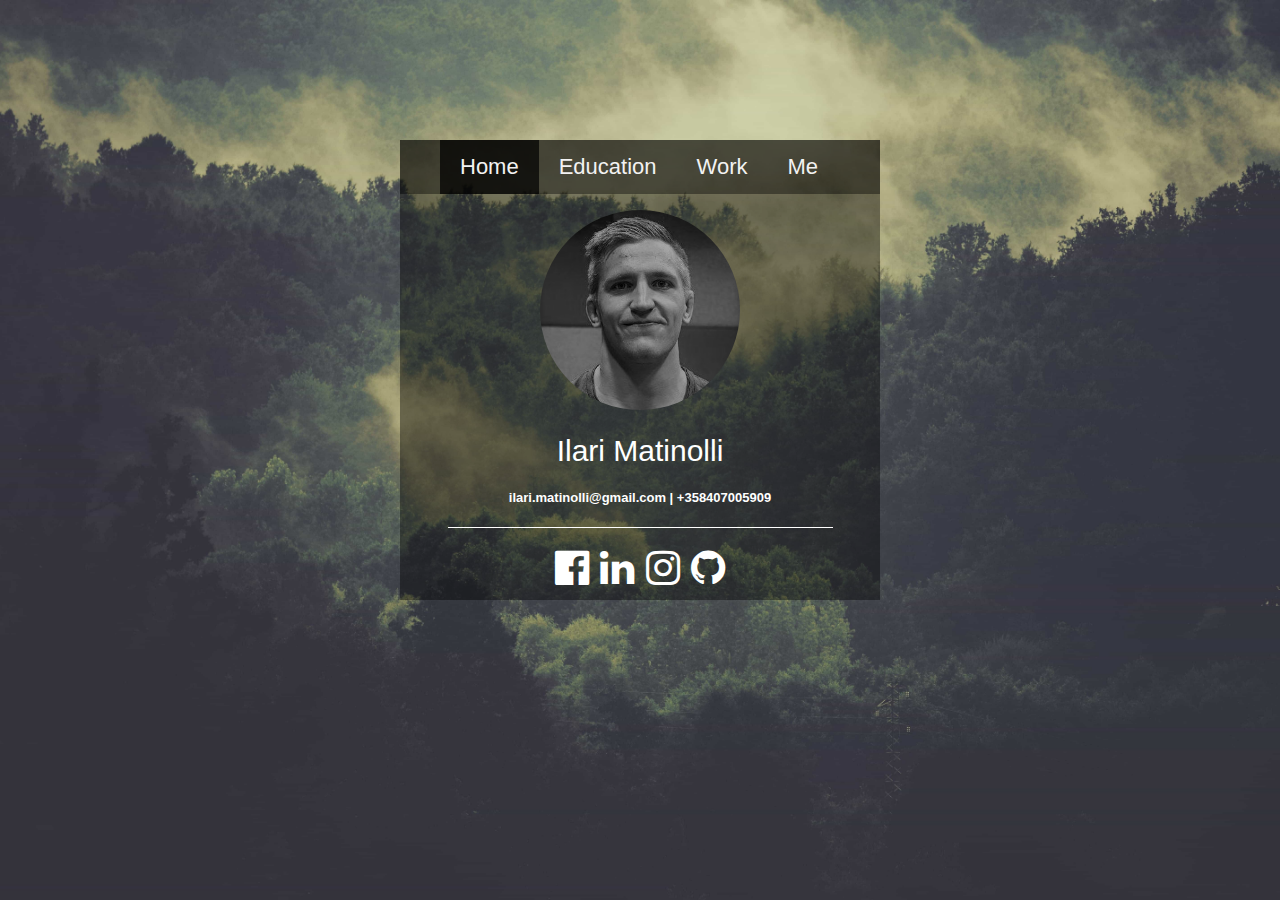
<file: index.html>
<!DOCTYPE html>
<html>

<head>
	<title>Resume</title>

	<link rel="stylesheet" type="text/css" href="css/master.css">

	<link href="https://maxcdn.bootstrapcdn.com/font-awesome/4.7.0/css/font-awesome.min.css" rel="stylesheet" integrity="sha384-wvfXpqpZZVQGK6TAh5PVlGOfQNHSoD2xbE+QkPxCAFlNEevoEH3Sl0sibVcOQVnN" crossorigin="anonymous">	
</head>

<body>
	<div class="profile-box">

		<ul class="topnav">
			<div class="active">
	  		<li><a href="index.html">Home</a></li>
	  		</div>
	  		<li><a href="education.html#edu">Education</a></li>
	  		<li><a href="work.html#work">Work</a></li>
	  		<li><a href="me.html#aboutme">Me</a></li>
		</ul>
		
		<img src="images/profile.jpg" class="profile-pic">

		<h1>Ilari Matinolli</h1>
		<h5>ilari.matinolli@gmail.com | +358407005909</h5>

		<div class="line-break"></div>

		<br>

		<div class ="link-icons">
			<a href="https://www.facebook.com/ilari.matinolli" target="_blank"><i class="fa fa-facebook-official" aria-hidden="true"></i></a>
			<a href="https://fi.linkedin.com/in/ilari-matinolli-b40904b2" target="_blank"><i class="fa fa-linkedin" aria-hidden="true"></i></a>
			<a href="https://www.instagram.com/megahercules/" target="_blank"><i class="fa fa-instagram" aria-hidden="true"></i></a>
			<a href="https://github.com/imatinol/" target="_blank"><i class="fa fa-github" aria-hidden="true"></i></a>
		</div>		
		
	</div>

</body>
</html>
</file>
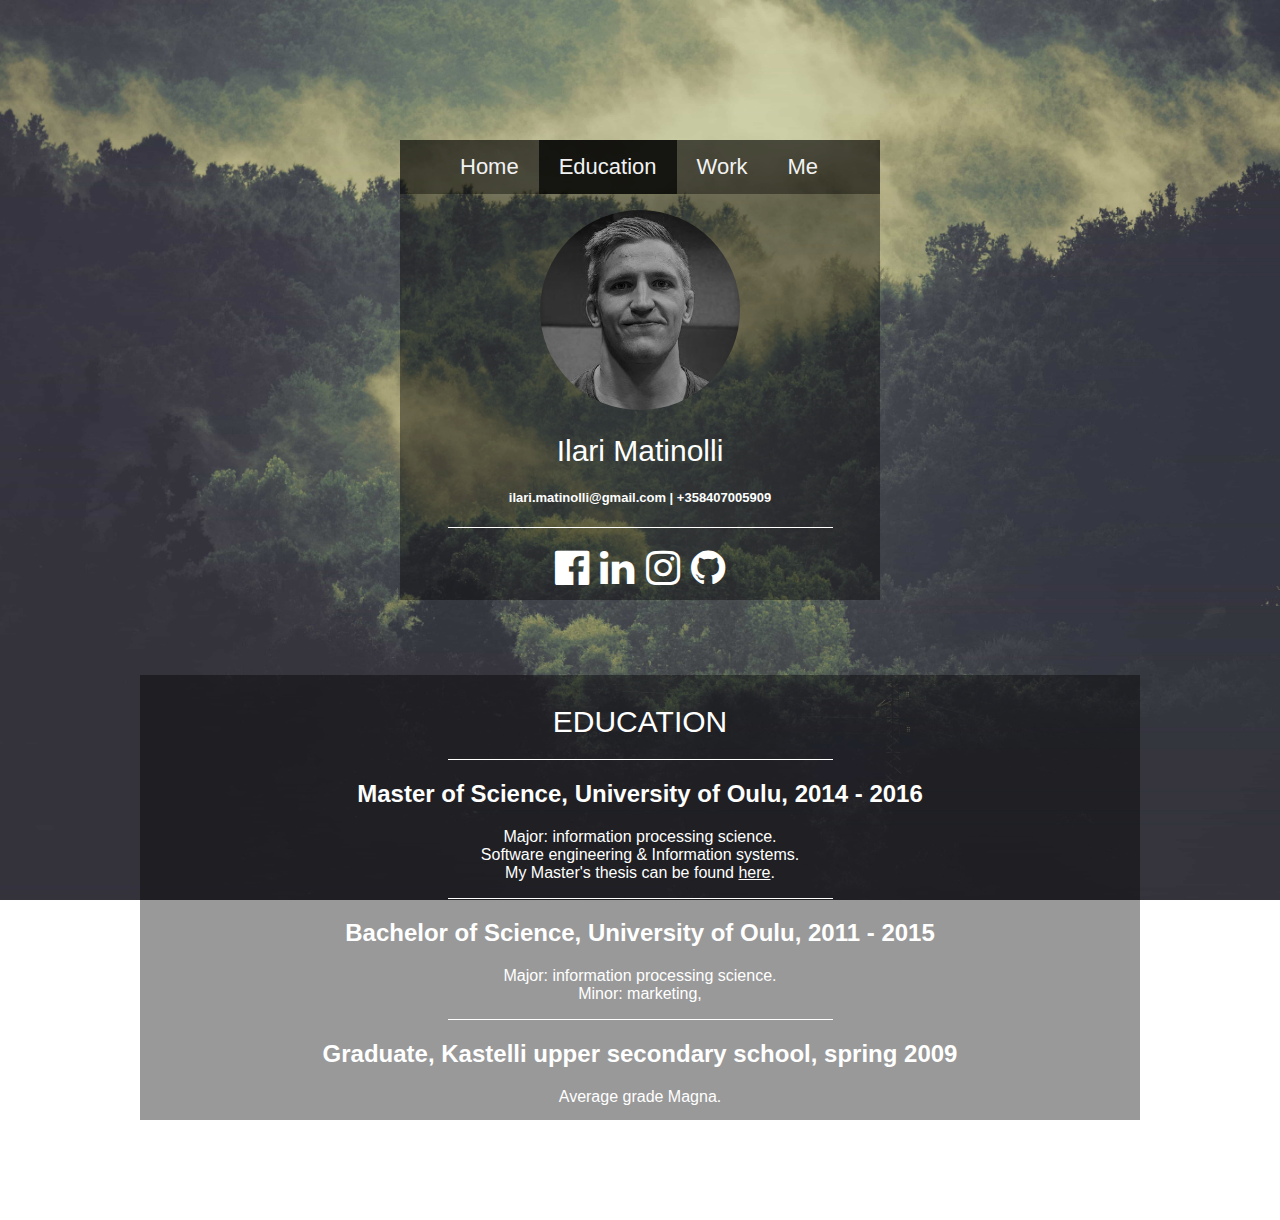
<file: education.html>
<!DOCTYPE html>
<html>

<head>
	<title>Education</title>

	<link rel="stylesheet" type="text/css" href="css/master.css">

	<link href="https://maxcdn.bootstrapcdn.com/font-awesome/4.7.0/css/font-awesome.min.css" rel="stylesheet" integrity="sha384-wvfXpqpZZVQGK6TAh5PVlGOfQNHSoD2xbE+QkPxCAFlNEevoEH3Sl0sibVcOQVnN" crossorigin="anonymous">
</head>

<body>
	<div class="profile-box">

		<ul class="topnav">
	  		<li><a href="index.html">Home</a></li>
	  		<div class="active">
	  		<li><a href="education.html#edu">Education</a></li>
	  		</div>
	  		<li><a href="work.html#work">Work</a></li>
	  		<li><a href="me.html#aboutme">Me</a></li>
	  		
		</ul>
		
		<img src="images/profile.jpg" class="profile-pic">

		<h1>Ilari Matinolli</h1>
		<h5>ilari.matinolli@gmail.com | +358407005909</h5>

		<div class="line-break"></div>

		<br>

		<div class ="link-icons">
			<a href="https://www.facebook.com/ilari.matinolli" target="_blank"><i class="fa fa-facebook-official" aria-hidden="true"></i></a>
			<a href="https://fi.linkedin.com/in/ilari-matinolli-b40904b2" target="_blank"><i class="fa fa-linkedin" aria-hidden="true"></i></a>
			<a href="https://www.instagram.com/megahercules/" target="_blank"><i class="fa fa-instagram" aria-hidden="true"></i></a>
			<a href="https://github.com/imatinol/" target="_blank"><i class="fa fa-github" aria-hidden="true"></i></a>
		</div>		
	
	</div>

	<div class="education"> 

		<h1 id="edu">EDUCATION</h1>

		<div class="line-break"></div>

		<h2>Master of Science, University of Oulu, 2014 - 2016</h2>
		<p>Major: information processing science.<br>
			Software engineering & Information systems.<br>
			My Master's thesis can be found <a href="http://jultika.oulu.fi/files/nbnfioulu-201612033204.pdf" target="_blank">here</a>.
		</p>

		<div class="line-break"></div>

		<h2>Bachelor of Science, University of Oulu, 2011 - 2015</h2>
		<p>Major: information processing science.<br>
		   Minor: marketing,</p>

		<div class="line-break"></div>

		<h2>Graduate, Kastelli upper secondary school, spring 2009</h2>
		<p>Average grade Magna.</p>

	</div>
</body>
</html>
</file>
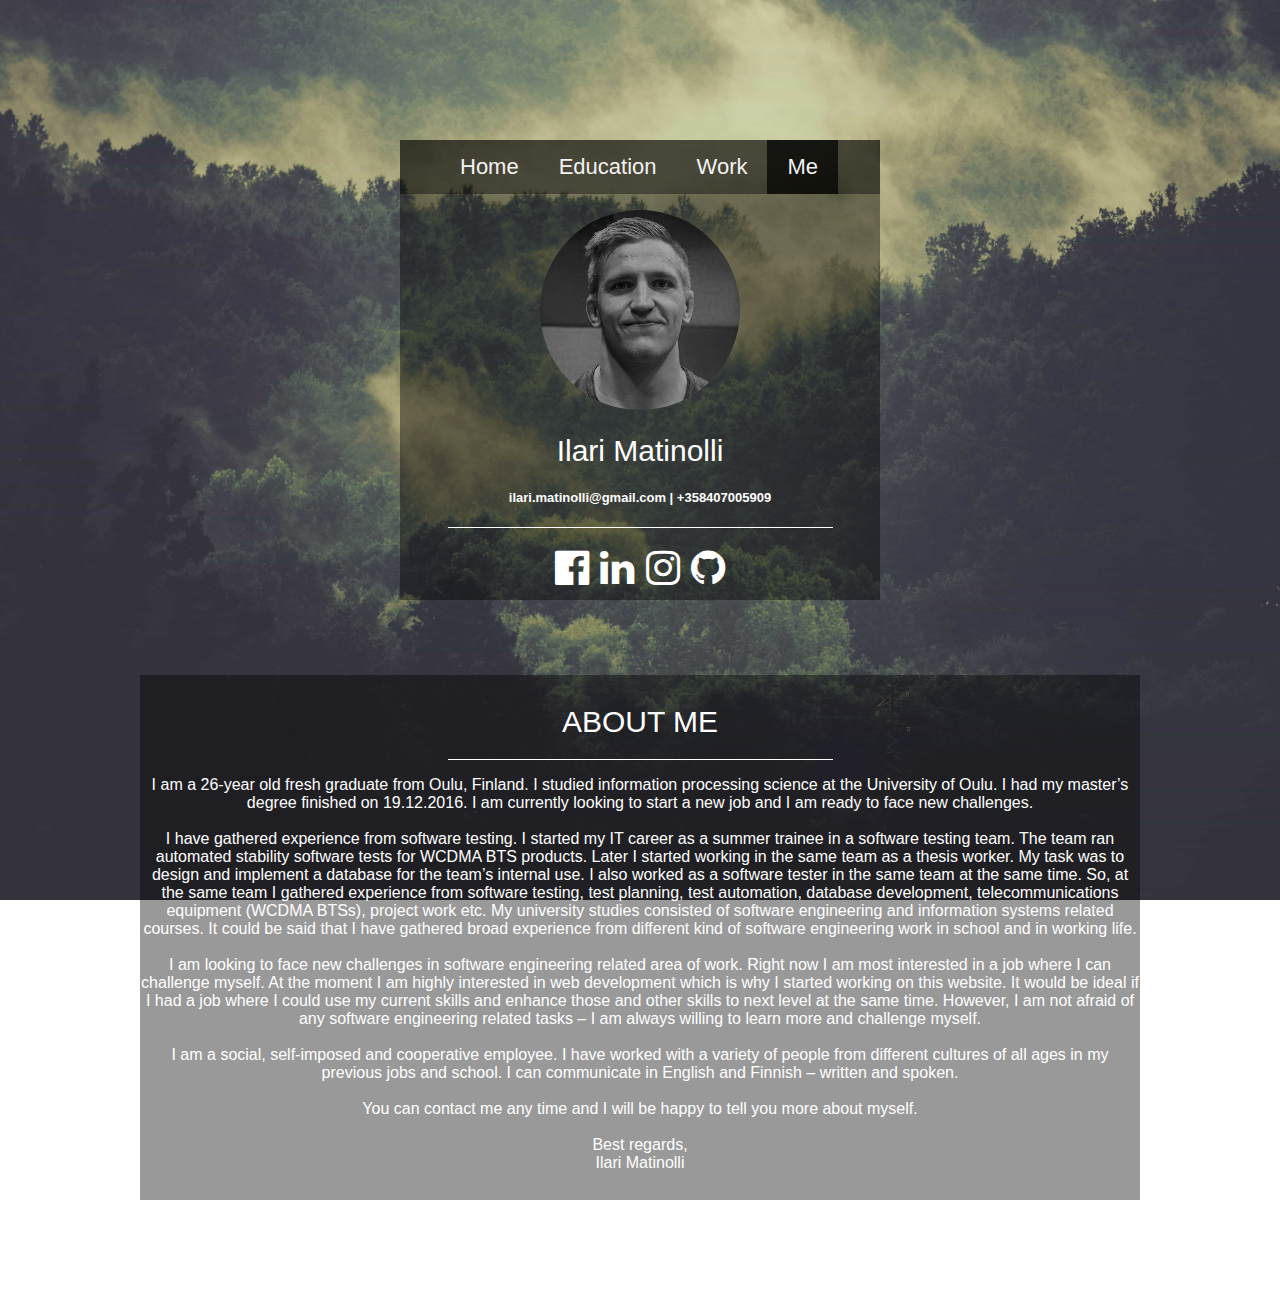
<file: me.html>
<!DOCTYPE html>
<html>

<head>
	<title>About me</title>

	<link rel="stylesheet" type="text/css" href="css/master.css">

	<link href="https://maxcdn.bootstrapcdn.com/font-awesome/4.7.0/css/font-awesome.min.css" rel="stylesheet" integrity="sha384-wvfXpqpZZVQGK6TAh5PVlGOfQNHSoD2xbE+QkPxCAFlNEevoEH3Sl0sibVcOQVnN" crossorigin="anonymous">	
</head>

<body>
	<div class="profile-box">

		<ul class="topnav">
	  		<li><a href="index.html">Home</a></li>
	  		<li><a href="education.html#edu">Education</a></li>
	  		<li><a href="work.html#work">Work</a></li>
			<div class="active">
	  		<li><a href="me.html#aboutme">Me</a></li>
	  		</div>
		</ul>
		
		<img src="images/profile.jpg" class="profile-pic">

		<h1>Ilari Matinolli</h1>
		<h5>ilari.matinolli@gmail.com | +358407005909</h5>

		<div class="line-break"></div>

		<br>

		<div class ="link-icons">
			<a href="https://www.facebook.com/ilari.matinolli" target="_blank"><i class="fa fa-facebook-official" aria-hidden="true"></i></a>
			<a href="https://fi.linkedin.com/in/ilari-matinolli-b40904b2" target="_blank"><i class="fa fa-linkedin" aria-hidden="true"></i></a>
			<a href="https://www.instagram.com/megahercules/" target="_blank"><i class="fa fa-instagram" aria-hidden="true"></i></a>
			<a href="https://github.com/imatinol/" target="_blank"><i class="fa fa-github" aria-hidden="true"></i></a>
		</div>		
		
	</div>

	<div class="me"> 

		<h1 id="aboutme">ABOUT ME</h1>

		<div class="line-break"></div>

		<p>I am a 26-year old fresh graduate from Oulu, Finland. I studied information processing science at the University of Oulu. I had my master’s degree finished on 19.12.2016. I am currently looking to start a new job and I am ready to face new challenges.<br><br>
		I have gathered experience from software testing. I started my IT career as a summer trainee in a software testing team. The team ran automated stability software tests for WCDMA BTS products. Later I started working in the same team as a thesis worker. My task was to design and implement a database for the team’s internal use. I also worked as a software tester in the same team at the same time. So, at the same team I gathered experience from software testing, test planning, test automation, database development, telecommunications equipment (WCDMA BTSs), project work etc. My university studies consisted of software engineering and information systems related courses. It could be said that I have gathered broad experience from different kind of software engineering work in school and in working life.<br><br>
		I am looking to face new challenges in software engineering related area of work. Right now I am most interested in a job where I can challenge myself. At the moment I am highly interested in web development which is why I started working on this website. It would be ideal if I had a job where I could use my current skills and enhance those and other skills to next level at the same time. However, I am not afraid of any software engineering related tasks – I am always willing to learn more and challenge myself.<br><br>
		I am a social, self-imposed and cooperative employee. I have worked with a variety of people from different cultures of all ages in my previous jobs and school. I can communicate in English and Finnish – written and spoken.<br><br>
		You can contact me any time and I will be happy to tell you more about myself.<br><br>
		Best regards,<br>
		Ilari Matinolli</p>


	</div>

</body>
</html>
</file>
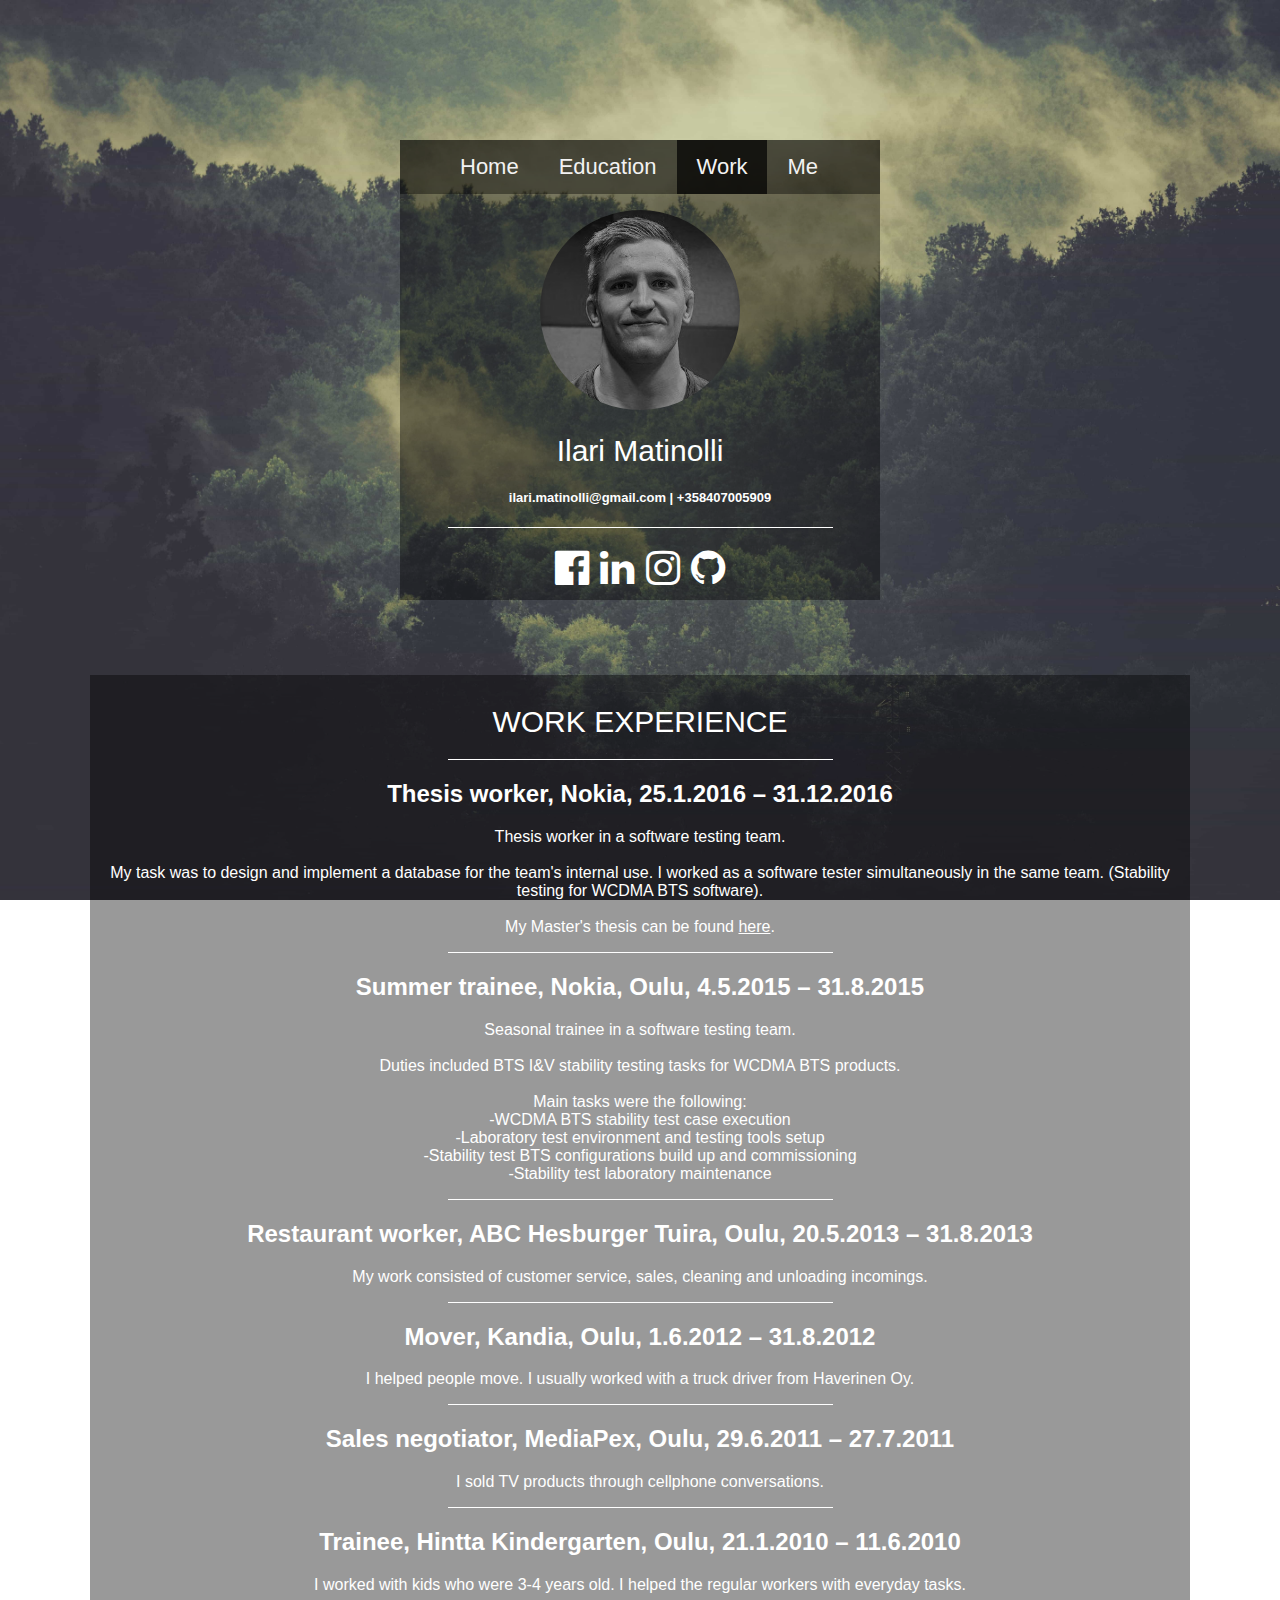
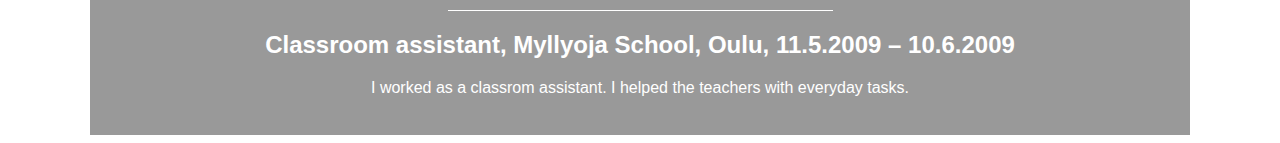
<file: work.html>
<!DOCTYPE html>
<html>

<head>
	<title>Work</title>

	<link rel="stylesheet" type="text/css" href="css/master.css">

	<link href="https://maxcdn.bootstrapcdn.com/font-awesome/4.7.0/css/font-awesome.min.css" rel="stylesheet" integrity="sha384-wvfXpqpZZVQGK6TAh5PVlGOfQNHSoD2xbE+QkPxCAFlNEevoEH3Sl0sibVcOQVnN" crossorigin="anonymous">
</head>

<body>

	<div class="profile-box">

		<ul class="topnav">
	  		<li><a href="index.html">Home</a></li>
	  		<li><a href="education.html#edu">Education</a></li>
	  		<div class="active">
	  		<li><a href="work.html#work">Work</a></li>
	  		</div>
	  		<li><a href="me.html#aboutme">Me</a></li>
	  		
		</ul>
		
		<img src="images/profile.jpg" class="profile-pic">

		<h1>Ilari Matinolli</h1>
		<h5>ilari.matinolli@gmail.com | +358407005909</h5>

		<div class="line-break"></div>

		<br>

		<div class ="link-icons">
			<a href="https://www.facebook.com/ilari.matinolli" target="_blank"><i class="fa fa-facebook-official" aria-hidden="true"></i></a>
			<a href="https://fi.linkedin.com/in/ilari-matinolli-b40904b2" target="_blank"><i class="fa fa-linkedin" aria-hidden="true"></i></a>
			<a href="https://www.instagram.com/megahercules/" target="_blank"><i class="fa fa-instagram" aria-hidden="true"></i></a>
			<a href="https://github.com/imatinol/" target="_blank"><i class="fa fa-github" aria-hidden="true"></i></a>
		</div>		
	
	</div>

	<div class="work-experience">

		<h1 id="work">WORK EXPERIENCE</h1>

		<div class="line-break"></div>

		<h2>Thesis worker, Nokia, 25.1.2016 – 31.12.2016</h2>
		<p>Thesis worker in a software testing team.<br><br>
			My task was to design and implement a database for the team's internal use. I worked as a software tester simultaneously in the same team. (Stability testing for WCDMA BTS software).<br><br>
			My Master's thesis can be found <a href="http://jultika.oulu.fi/files/nbnfioulu-201612033204.pdf" target="_blank">here</a>.
		</p>

		<div class="line-break"></div>

		<h2>Summer trainee, Nokia, Oulu, 4.5.2015 – 31.8.2015</h2>
		<p>Seasonal trainee in a software testing team.<br><br>
		   Duties included BTS I&V stability testing tasks for WCDMA BTS products.<br><br>
		   Main tasks were the following:<br>
			-WCDMA BTS stability test case execution<br>
			-Laboratory test environment and testing tools setup<br>
			-Stability test BTS configurations build up and commissioning<br>
			-Stability test laboratory maintenance</p>

		<div class="line-break"></div>

		<h2>Restaurant worker, ABC Hesburger Tuira, Oulu, 20.5.2013 – 31.8.2013</h2>
		<p>My work consisted of customer service, sales, cleaning and unloading incomings.</p>

		<div class="line-break"></div>

		<h2>Mover, Kandia, Oulu, 1.6.2012 – 31.8.2012</h2>
		<p>I helped people move. I usually worked with a truck driver from Haverinen Oy.</p>

		<div class="line-break"></div>

		<h2>Sales negotiator, MediaPex, Oulu, 29.6.2011 – 27.7.2011</h2>
		<p>I sold TV products through cellphone conversations.</p>

		<div class="line-break"></div>

		<h2>Trainee, Hintta Kindergarten, Oulu, 21.1.2010 – 11.6.2010</h2>
		<p>I worked with kids who were 3-4 years old. I helped the regular workers with everyday tasks.</p>

		<div class="line-break"></div>

		<h2>Classroom assistant, Myllyoja School, Oulu, 11.5.2009 – 10.6.2009</h2>
		<p>I worked as a classrom assistant. I helped the teachers with everyday tasks.</p>

	</div>

</body>
</html>
</file>
<file: css/master.css>
html { 
  background: url(../images/background-min.jpg) no-repeat center center fixed; 
  -webkit-background-size: cover;
  -moz-background-size: cover;
  -o-background-size: cover;
  background-size: cover;
  font-family: 'Helvetica Neue', sans-serif; /* 1st choice Helvetica Neue, if not found, then use sans-serif */
}

.profile-box {
	width: 400px;
	height: 380px; 
	background: rgba(0, 0, 0, 0.4);
	padding: 40px;
	color: white;
	margin: 0 auto; /* Centers the element */
	margin-top: 140px;
	text-align: center;
}

.profile-pic {
	border-radius: 50%; /* circles the profile picture */
	height: 200px;
	width: 200px;
}

h1 {
	font-weight: 100;
	letter-spacing: 4;
	font-size: 30px;
}

p {
	font-weight: 200;
	letter-spacing: 0.25;
}

h5 {
	font-size: 13px;
	color: white;
}

p a {
	color: white;
}

.link-icons {
	font-size: 40px;
}

.link-icons a {
	color: white;
}

.line-break {
	width: 385px;
	margin: 0 auto;
	border-top: 1px solid white;
}

.education {
	width: 1000px;
	height: 420px; 
	background: rgba(0, 0, 0, 0.4);
	padding-top: 10px;
	padding-bottom: 15px;
	color: white;
	margin: 0 auto; /* Centers the element */
	margin-top: 75px;
	text-align: center;
	margin-bottom: 100px;
}

ul.topnav {
    list-style-type: none;
    overflow: hidden;
    background-color: #333;
    background: rgba(0, 0, 0, 0.4);
    width: 440px;
    margin-top: -40px;
    margin-left: -40px;
}

/* Float the list items side by side */
ul.topnav li {float: left;}

/* Style the links inside the list items */
ul.topnav li a {
    display: inline-block;
    color: #f2f2f2;
    text-align: center;
    padding: 14px 20px;
    text-decoration: none;
    transition: 0.3s;
    font-size: 22px;
}

/* Change background color of links on hover */
ul.topnav li a:hover {background-color: #555;}

.active a {
	background: rgba(0, 0, 0, 0.7);
}

.work-experience {
	width: 1100px;
	height: 1035px; 
	background: rgba(0, 0, 0, 0.4);
	padding-top: 10px;
	padding-bottom: 15px;
	color: white;
	margin: 0 auto; /* Centers the element */
	margin-top: 75px;
	text-align: center;
}

.me {
	width: 1000px;
	height: 500px; 
	background: rgba(0, 0, 0, 0.4);
	padding-top: 10px;
	padding-bottom: 15px;
	color: white;
	margin: 0 auto; /* Centers the element */
	margin-top: 75px;
	text-align: center;
	margin-bottom: 100px;
}
</file>
